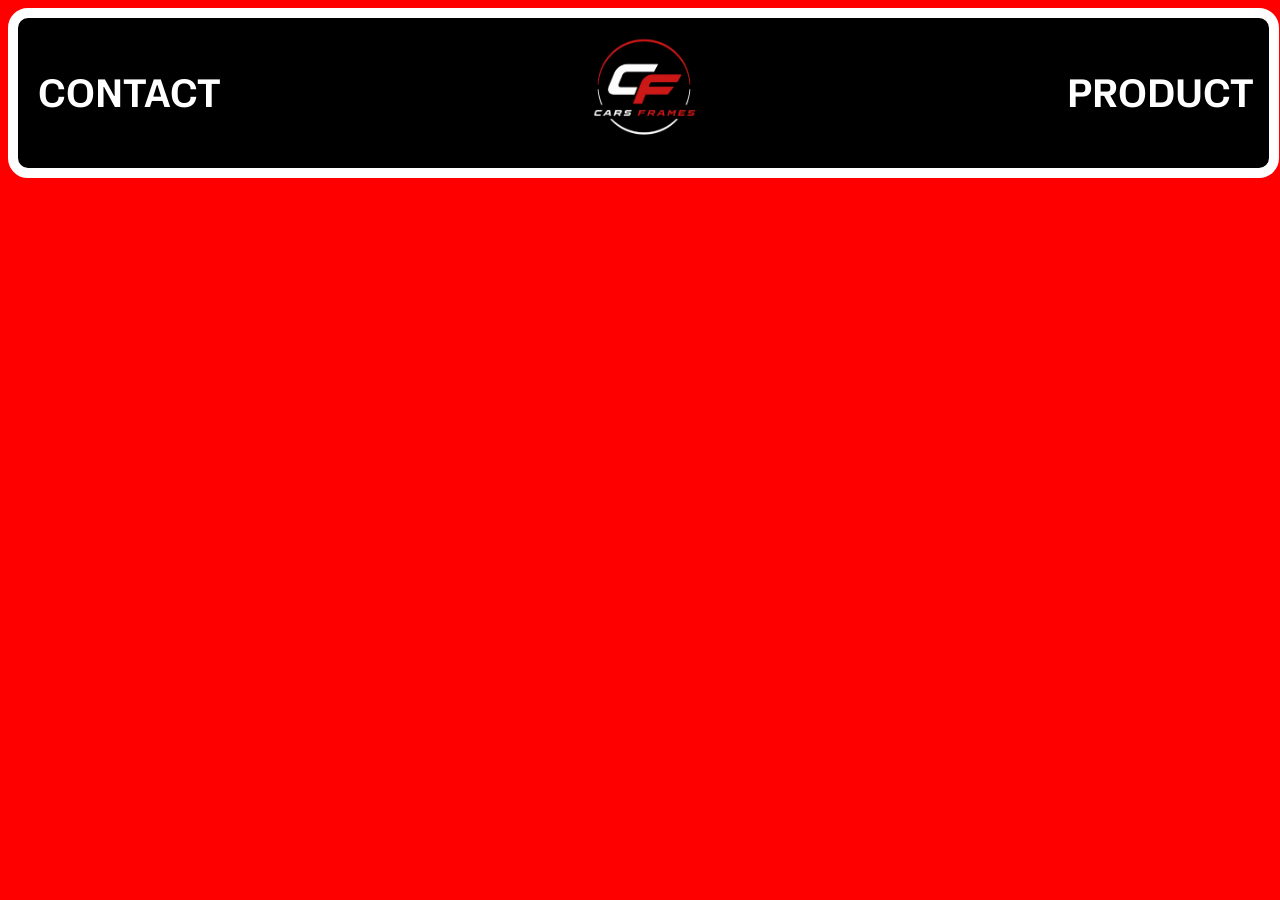
<file: index.html>
<!-- ./contact.html -->

<!DOCTYPE html>
<html>
 <head>
  <meta name="viewport" content="width=device-width, initial-scale=1.0">
  <link rel="icon" type="image/png" href="logo.jpeg">
  <title>Cars Frames 3D</title>
  <link rel="stylesheet" href="style-index.css">
  <link rel="preconnect" href="https://fonts.googleapis.com">
  <link rel="preconnect" href="https://fonts.gstatic.com" crossorigin>
  <link href="https://fonts.googleapis.com/css2?family=Mozilla+Text:wght@200..700&display=swap" rel="stylesheet">
 </head>
 
 <body>
  <div class="menubar">
   <div class="contact"><a href="./contact.html" style="text-decoration: none;">CONTACT</a></div>
   <div class="logo"><a href="./index.html"><img src="./logo.jpeg"></a></div>
   <div class="products"><a href="./products.html" style="text-decoration: none;">PRODUCT</a></div> 
  </div>
 </body>
</html>
</file>
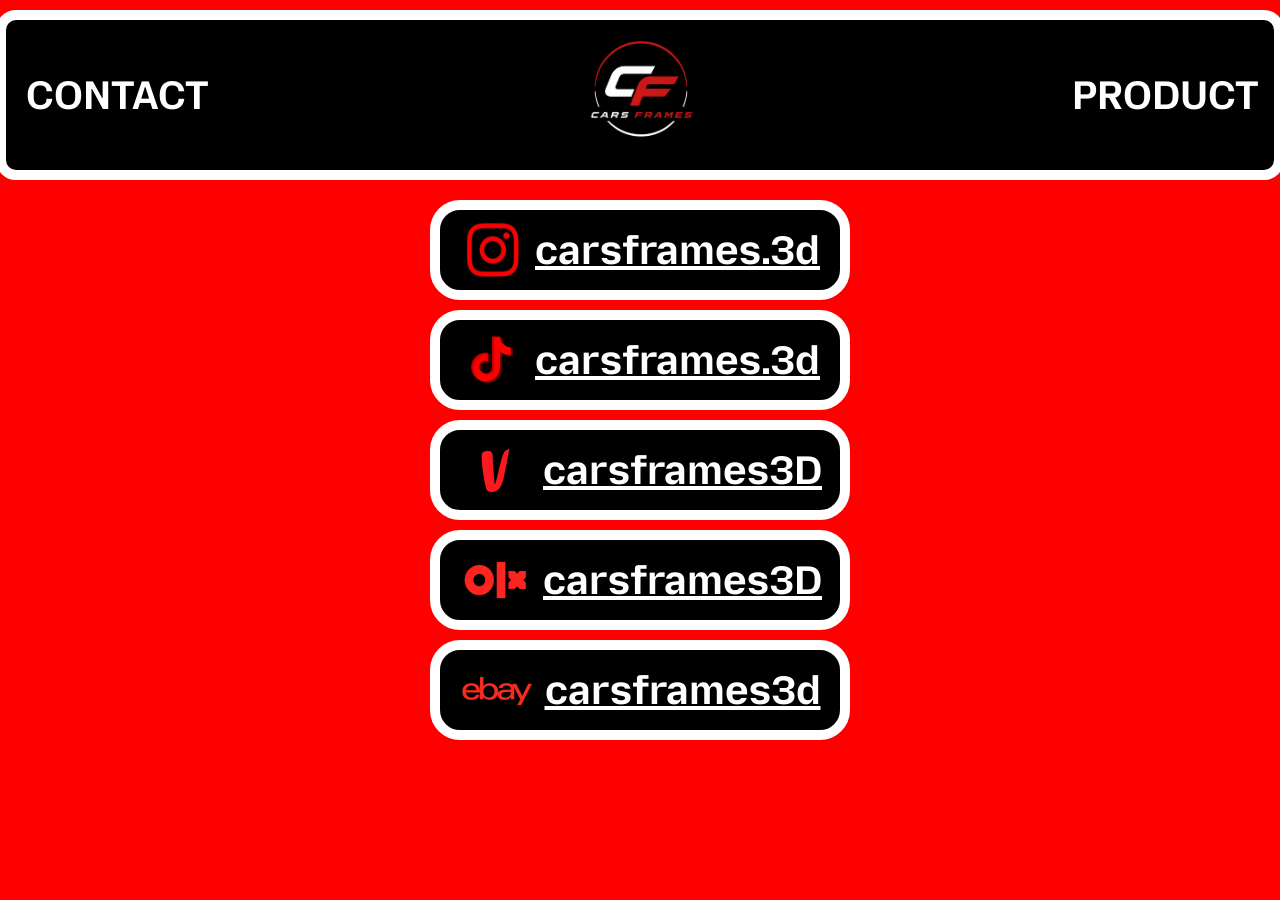
<file: contact.html>
<!DOCTYPE html>
<html>
 <head>
  <meta name="viewport" content="width=device-width, initial-scale=1.0">
  <link rel="icon" type="image/png" href="logo.jpeg">
  <title>Contact</title>
  <link rel="stylesheet" href="style-contact.css">
  <link rel="preconnect" href="https://fonts.googleapis.com">
  <link rel="preconnect" href="https://fonts.gstatic.com" crossorigin>
  <link href="https://fonts.googleapis.com/css2?family=Mozilla+Text:wght@200..700&display=swap" rel="stylesheet">
 </head>
 
 <body>
  <div class="menubar">
   <div class="contact"><a href="./contact.html" style="text-decoration: none;">CONTACT</a></div>
   <div class="logo"><a href="./index.html"><img src="./logo.jpeg"></a></div>
   <div class="products"><a href="./products.html" style="text-decoration: none;">PRODUCT</a></div> 
  </div>

  
  <div class="instagram">
   <div class="instagram-icon"><a href="https://www.instagram.com/carsframes.3d?igsh=dHVmMXVvemxqemlz"><img src="./instagram-logo.png   " alt="Instagram"></a></div>
   <div class="instagram-text"><a href="https://www.instagram.com/carsframes.3d?igsh=dHVmMXVvemxqemlz">carsframes.3d</a></div>
  </div>

  <div class="tiktok">
   <div class="tiktok-icon"><a href="https://www.tiktok.com/@carsframes.3d"><img src="./tiktok-logo.png" alt="TikTok"></a></div>
   <div class="tiktok-text"><a href="https://www.tiktok.com/@carsframes.3d">carsframes.3d</a></div>
  </div>
  
   <div class="vinted">
   <div class="vinted-icon"><a href="https://www.vinted.ro/member/294960775-carsframes3d"><img src="./vinted-logo.png" alt="Vinted"></a></div>
   <div class="vinted-text"><a href="https://www.vinted.ro/member/294960775-carsframes3d">carsframes3D</a></div>
  </div>

   <div class="olx">
   <div class="olx-icon"><a href="https://www.olx.ro/oferte/user/Gfmr0/"><img src="./olx-logo.png" alt="OLX"></a></div>
   <div class="olx-text"><a href="https://www.olx.ro/oferte/user/Gfmr0/">carsframes3D</a></div>
  </div>

   <div class="ebay">
   <div class="ebay-icon"><a href="https://ebay.io/m/pfvKHL"><img src="./ebay-logo.png" alt="eBay"></a></div>
   <div class="ebay-text"><a href="https://ebay.io/m/pfvKHL">carsframes3d</a></div>
  </div>


 </body>
</html>
</file>
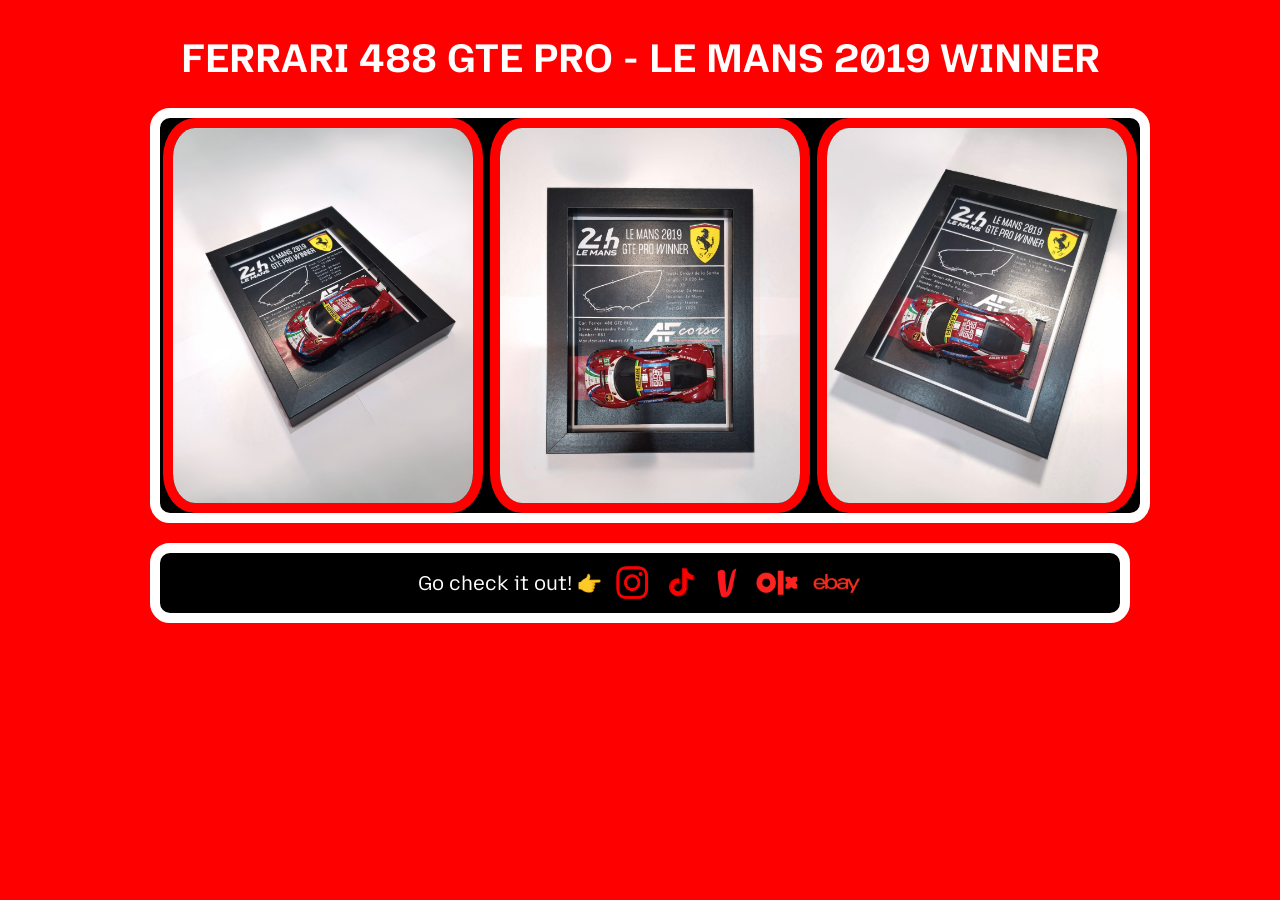
<file: ferrari-488.html>
<!DOCTYPE html>    
</html lang="en">
<html>
 <head>
  <link rel="icon" type="image/png" href="logo.jpeg">
  <title>Ferrari 488 GTE PRO</title>
  <meta name="viewport" content="width=device-width, initial-scale=1.0">
  <meta charset="UTF-8">
  <link rel="stylesheet" href="style-ferrari.css">
  <link rel="preconnect" href="https://fonts.googleapis.com">
  <link rel="preconnect" href="https://fonts.gstatic.com" crossorigin>
  <link href="https://fonts.googleapis.com/css2?family=Mozilla+Text:wght@200..700&display=swap" rel="stylesheet">
 </head>
 <body>
<div class="car-section"> 
    <h1>FERRARI 488 GTE PRO - LE MANS 2019 WINNER</h1>
   <div class="ferrari-photos">
    <div class="ferrari-488-foto1"><img class="ferrari-488-foto1" src="./ferrari-488-foto.png"></div>
    <div class="ferrari-488-foto2"><img class="ferrari-488-foto2" src="./ferrari-488-foto2.jpeg"></div>
    <div class="ferrari-488-foto3"><img class="ferrari-488-foto3" src="./ferrari-488-foto3.jpeg"></div>
   </div>
   <div class="links">
    <div class="text">Go check it out! 👉</div>
    <div class="instagram"><a href="https://www.instagram.com/p/DZVokSMkXtk/?utm_source=ig_web_copy_link&igsh=MzRlODBiNWFlZA==" target="_blank"><img src="./instagram-logo.png" alt="Instagram"></a></div>
    <div class="tiktok"><a href="https://www.tiktok.com/@carsframes.3d/photo/7649125914483182870?is_from_webapp=1&sender_device=pc" target="_blank"><img src="./tiktok-logo.png" alt="TikTok"></a></div>
    <div class="vinted"><a href="https://www.vinted.ro/items/9124665128-ferrari-488-gte-pro" target="_blank"><img src="./vinted-logo.png" alt="Vinted"></a></div>
    <div class="olx"><a href="https://www.olx.ro/d/oferta/ferrari-488-gte-pro-IDkDA0Z.html?reason=seller_listing" target="_blank"><img src="./olx-logo.png" alt="OLX"></a></div>
    <div class="ebay"><a href="https://www.ebay.com/itm/127910982331?itmmeta=01KTMEQRFF33CS5BG29GYRE7PG&hash=item1dc816b2bb:g:zYMAAeSwTrNqJwmb" target="_blank"><img src="./ebay-logo.png" alt="eBay"></a></div>
   </div>

</div> 
 </body>
 </html>
</file>
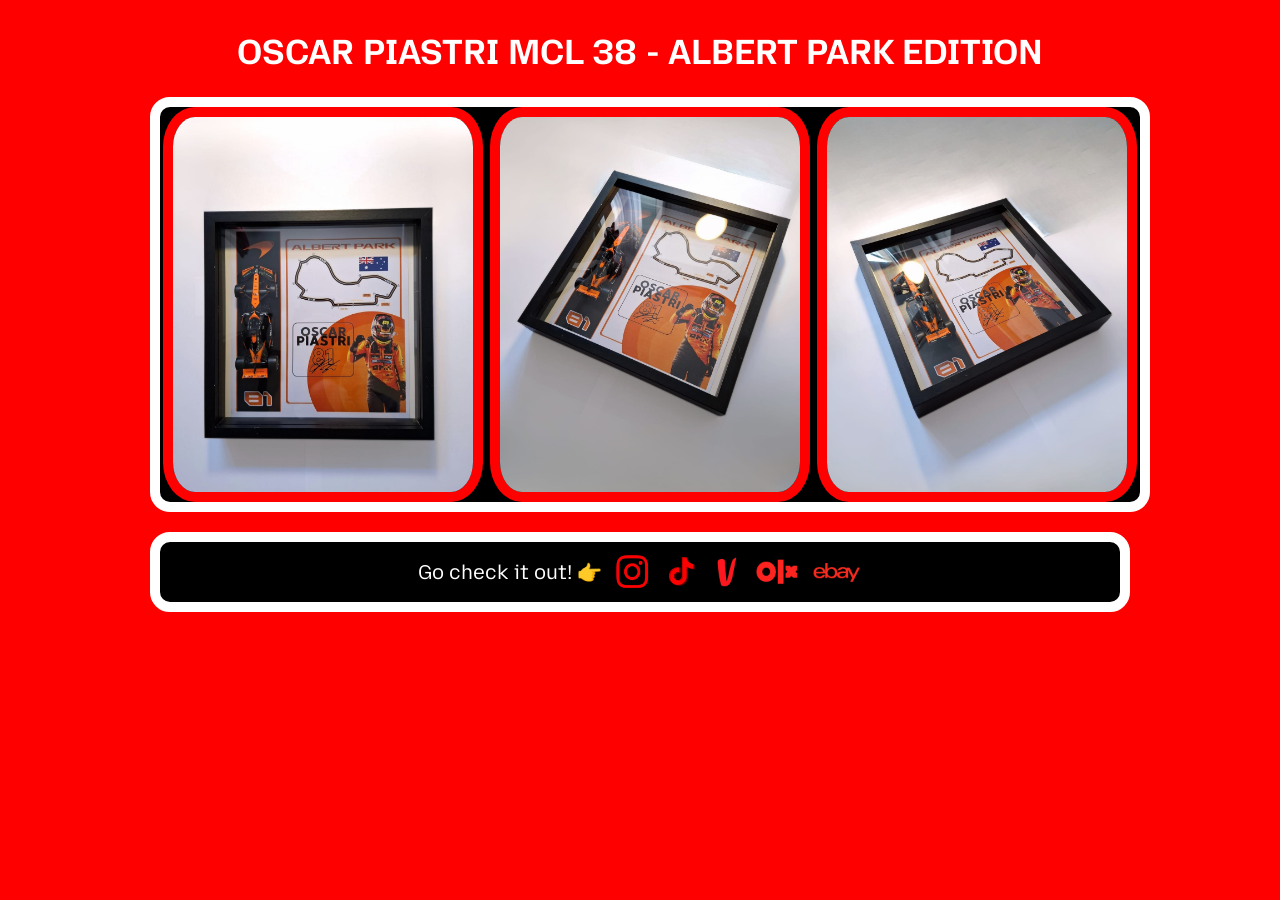
<file: mcl38.html>
<!DOCTYPE html>    
</html lang="en">
<html>
 <head>
  <meta name="viewport" content="width=device-width, initial-scale=1.0">
  <title>MCL 38</title>
  <link rel="icon" type="image/png" href="logo.jpeg">
  <link rel="stylesheet" href="style-mcl38.css">
  <link rel="preconnect" href="https://fonts.googleapis.com">
  <link rel="preconnect" href="https://fonts.gstatic.com" crossorigin>
  <link href="https://fonts.googleapis.com/css2?family=Mozilla+Text:wght@200..700&display=swap" rel="stylesheet">
 </head>
 <body>
<div class="car-section"> 
    <h1>OSCAR PIASTRI MCL 38 - ALBERT PARK EDITION</h1>
   <div class="mcl-38-photos">
    <div class="mcl-38-foto1"><img class="mcl-38-foto1" src="./mcl38-foto.png"></div>
    <div class="mcl-38-foto2"><img class="mcl-38-foto2" src="./mcl38-foto2.png"></div>
    <div class="mcl-38-foto3"><img class="mcl-38-foto3" src="./mcl38-foto3.png"></div>
   </div>
   <div class="links">
    <div class="text">Go check it out! 👉</div>
    <div class="instagram"><a href="https://www.instagram.com/p/DZw16DfDN7n/?igsh=MTA3ZWtxcXRmM3A3cw==" target="_blank"><img src="./instagram-logo.png" alt="Instagram"></a></div>
    <div class="tiktok"><a href="https://vm.tiktok.com/ZNR34pu52/" target="_blank"><img src="./tiktok-logo.png" alt="TikTok"></a></div>
    <div class="vinted"><a href="https://www.vinted.ro/items/9197895469-oscar-piastri-mcl38-3d-frame" target="_blank"><img src="./vinted-logo.png" alt="Vinted"></a></div>
    <div class="olx"><a href="https://www.olx.ro/d/oferta/3d-frame-oscar-piastri-mcl38-IDkGriW.html" target="_blank"><img src="./olx-logo.png" alt="OLX"></a></div>
    <div class="ebay"><a href="https://www.ebay.com/itm/127930721665" target="_blank"><img src="./ebay-logo.png" alt="eBay"></a></div>
   </div>

</div> 
 </body>
 </html>
</file>
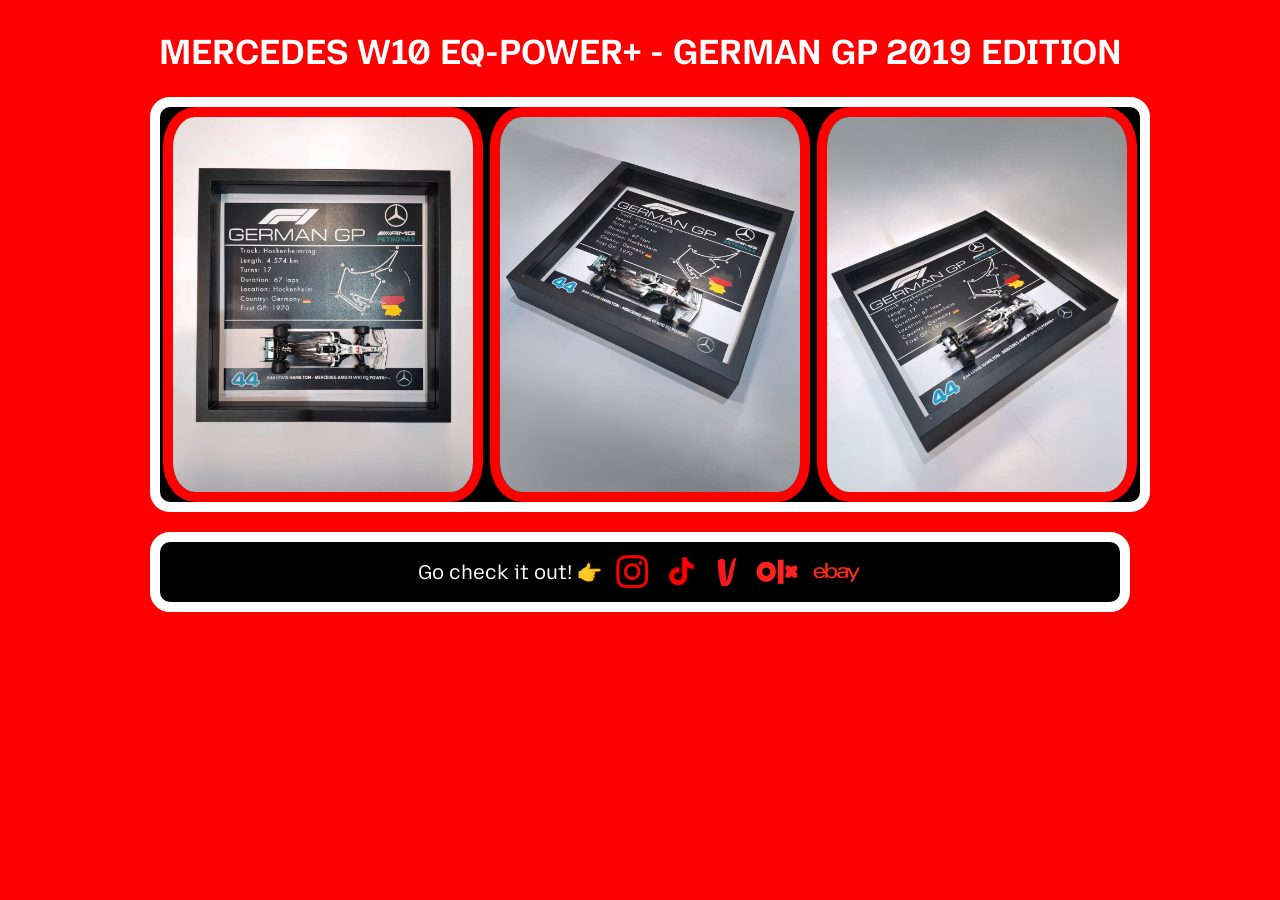
<file: mercedes-w10.html>
<!DOCTYPE html>    
</html lang="en">
<html>
 <head>
  <meta name="viewport" content="width=device-width, initial-scale=1.0">
  <link rel="icon" type="image/png" href="logo.jpeg">
  <title>Mercedes W10</title>
  <link rel="stylesheet" href="style-mercedes-w10.css">
  <link rel="preconnect" href="https://fonts.googleapis.com">
  <link rel="preconnect" href="https://fonts.gstatic.com" crossorigin>
  <link href="https://fonts.googleapis.com/css2?family=Mozilla+Text:wght@200..700&display=swap" rel="stylesheet">
 </head>
 <body>
<div class="car-section"> 
    <h1>MERCEDES W10 EQ-POWER+ - GERMAN GP 2019 EDITION</h1>
   <div class="mercedes-photos">
    <div class="mercedes-w10-foto1"><img class="mercedes-w10-foto1" src="./mercedes-w10-foto.png"></div>
    <div class="mercedes-w10-foto2"><img class="mercedes-w10-foto2" src="./mercedes-w10-foto2.png"></div>
    <div class="mercedes-w10-foto3"><img class="mercedes-w10-foto3" src="./mercedes-w10-foto3.png"></div>
   </div>
   <div class="links">
    <div class="text">Go check it out! 👉</div>
    <div class="instagram"><a href="https://www.instagram.com/p/DZcvp_ciLgT/?igsh=em85dG1lNDFhdHd5" target="_blank"><img src="./instagram-logo.png" alt="Instagram"></a></div>
    <div class="tiktok"><a href="https://vm.tiktok.com/ZNRc6S9VM/" target="_blank"><img src="./tiktok-logo.png" alt="TikTok"></a></div>
    <div class="vinted"><a href="https://www.vinted.ro/items/9141539086-mercedes-w10-germany-gp" target="_blank"><img src="./vinted-logo.png" alt="Vinted"></a></div>
    <div class="olx"><a href="https://www.olx.ro/d/oferta/mercedes-w11-german-gp-IDkEIws.html" target="_blank"><img src="./olx-logo.png" alt="OLX"></a></div>
    <div class="ebay"><a href="https://ebay.io/m/6gNRZM" target="_blank"><img src="./ebay-logo.png" alt="eBay"></a></div>
   </div>

</div> 
 </body>
 </html>
</file>
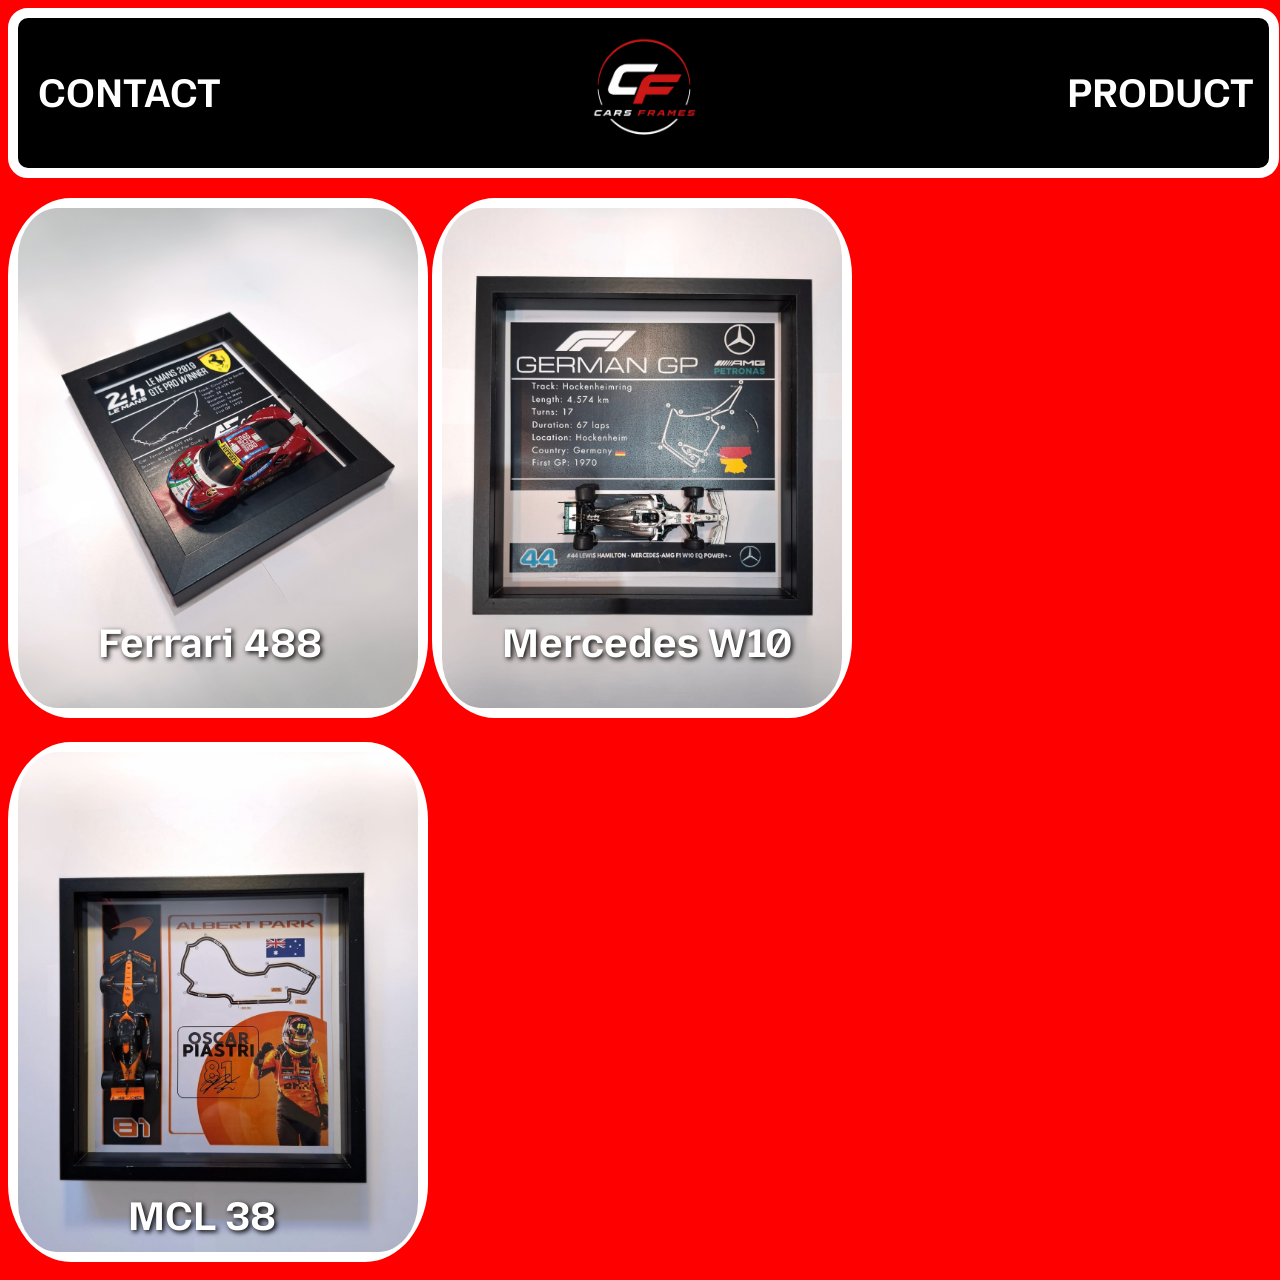
<file: products.html>
<!DOCTYPE html>
<html>
 <head>
  <meta name="viewport" content="width=device-width, initial-scale=1.0">
  <link rel="icon" type="image/png" href="logo.jpeg">
  <title>Products</title>
  <link rel="stylesheet" href="style-product.css">
  <link rel="preconnect" href="https://fonts.googleapis.com">
  <link rel="preconnect" href="https://fonts.gstatic.com" crossorigin>
  <link href="https://fonts.googleapis.com/css2?family=Mozilla+Text:wght@200..700&display=swap" rel="stylesheet">
 </head>
 
 <body>
  <div class="menubar">
   <div class="contact"><a href="./contact.html" style="text-decoration: none;">CONTACT</a></div>
   <div class="logo"><a href="./index.html"><img src="./logo.jpeg"></a></div>
   <div class="products"><a href="./products.html" style="text-decoration: none;">PRODUCT</a></div>
   </div>
  <div class="products-container"> 
  
  <div class="ferrari-488">
    <div class="ferrari-488-foto"><a href="./ferrari-488.html"><img class="ferrari-488-foto" src="./ferrari-488-foto.png"></a></div>
    <div class="ferrari-488-text"><p>Ferrari 488</p></div>
  </div>

  <div class="mercedes-w10">
    <div class="mercedes-w10-foto"><a href="./mercedes-w10.html"><img class="mercedes-w10-foto" src="./mercedes-w10-foto.png"></a></div>
    <div class="mercedes-w10-text"><p>Mercedes W10</p></div>
  </div>

  <div class="mcl-38">
    <div class="mcl38-foto"><a href="./mcl38.html"><img class="mcl38-foto" src="./mcl38-foto.png"></a></div>
    <div class="mcl38-text"><p>MCL 38</p></div>
  </div>

  </div>

 </body>
</html>
</file>
<file: style-index.css>
body{
    background-color: red;
}
.menubar{
    background-color: black;
    display: inline-flex;
    flex-direction: row;
    justify-content: space-between;
    height: 150px;
    width: 99%;
    border: solid white 10px;
    border-radius: 20px;
    
    /* 1. Această linie aliniază textul și imaginea perfect pe verticală, la mijloc */
    align-items: center; 
}
div *{
    color: white;
    font-family: "Mozilla Text", sans-serif;
    font-size: 40px;
    font-weight: 1000;
    font-style: normal;
}

.products{
    margin-right: 15px;
}

.contact{
    margin-left: 20px;
    text-decoration: none;
    border-bottom: none;
}

img{
    width: 140px;
    height: 140px;
    /* 2. AM ȘTERS margin-bottom: 5000px; deoarece strica toată așezarea în pagină */
}
</file>
<file: style-contact.css>
body{
    background-color: red;
    margin: 0;
    display: grid;
    place-items: center;    /* Centrează pe ambele axe instant */   
}
.menubar{
    background-color: black;
    display: inline-flex;
    flex-direction: row;
    justify-content: space-between;
    height: 150px;
    width: 99%;
    border: solid white 10px;
    border-radius: 20px;
    margin-top: 10px;
    
    /* 1. Această linie aliniază textul și imaginea perfect pe verticală, la mijloc */
    align-items: center; 
}
div *{
    color: white;
    font-family: "Mozilla Text", sans-serif;
    font-size: 40px;
    font-weight: 1000;
    font-style: normal;
}

.products{
    margin-right: 15px;
}

.contact{
    margin-left: 20px;
    text-decoration: none;
    border-bottom: none;
}

img{
    width: 140px;
    height: 140px;
    /* 2. AM ȘTERS margin-bottom: 5000px; deoarece strica toată așezarea în pagină */
}

.instagram{
    height: 80px;
    justify-content: center;
    display: flex;
    width: 400px;
    border-radius: 30px;
    background-color: black;
    margin-top: 20px;
    border: solid white 10px;
    align-items: center;
}

.instagram-text{
    font-size: 30px;
    font-weight: 500;
    margin-left: 10px;
    align-items: center;
}

.instagram-icon img{
    width: 65px;
    height: 65px;
    margin-top: 10px;
    align-items: center;
}

.tiktok{
    height: 80px;
    justify-content: center;
    display: flex;
    width: 400px;
    border-radius: 30px;
    background-color: black;
    margin-top: 10px;
    border: solid white 10px;
    align-items: center;
}

.tiktok-text{
    font-size: 30px;
    font-weight: 500;
    margin-left: 10px;
    align-items: center;
}

.tiktok-icon img{
    width: 65px;
    height: 65px;
    margin-top: 10px;
    align-items: center;
}

.vinted{
    height: 80px;
    justify-content: center;
    display: flex;
    width: 400px;
    border-radius: 30px;
    background-color: black;
    margin-top: 10px;
    border: solid white 10px;
    align-items: center;
}

.vinted-text{
    font-size: 30px;
    font-weight: 500;
    margin-left: 10px;
    align-items: center;
}

.vinted-icon img{
    width: 75px;
    height: 75px;
    margin-top: 10px;
    align-items: center;
}

.olx{
    height: 80px;
    justify-content: center;
    display: flex;
    width: 400px;
    border-radius: 30px;
    background-color: black;
    margin-top: 10px;
    border: solid white 10px;
    align-items: center;
}

.olx-text{
    font-size: 30px;
    font-weight: 500;
    margin-left: 10px;
    align-items: center;
}

.olx-icon img{
    width: 75px;
    height: 75px;
    margin-top: 10px;
    align-items: center;
}

.ebay{
    height: 80px;
    justify-content: center;
    display: flex;
    width: 400px;
    border-radius: 30px;
    background-color: black;
    margin-top: 10px;
    border: solid white 10px;
    align-items: center;
}

.ebay-text{
    font-size: 30px;
    font-weight: 500;
    margin-left: 10px;
    align-items: center;
}

.ebay-icon img{
    width: 75px;
    height: 75px;
    margin-top: 10px;
    align-items: center;
}
</file>
<file: style-ferrari.css>
h1{
    text-align: center;
    color: white;
    font-family: "Mozilla Text", sans-serif;
    font-size: 40px;

}

body{
    background-color: red;
    margin: 0;
    height: 70vh;
    display: flex;
    justify-content: center; /* centru orizontal */
    align-items: center; 
}

.ferrari-photos{
    display: flex;
    border: solid white 10px;
    border-radius: 20px;
    background-color: black;
}

img{
    display: block;
    width: 300px;
    height: 375px;
    border-radius: 10%;
    border: solid red 10px;
}

.ferrari-photos{
    width: 100%;
    justify-content: center;   
    flex-direction: row;
    justify-content: space-around;
}

.links{
    display: flex;
    align-items: center;
    justify-content: center;
    margin-top: 20px;
    border: solid white 10px;
    border-radius: 20px;
    height: 60px;
    background-color: black;
}

.text{
    color: white;
    font-family: "Mozilla Text", sans-serif;
    font-size: 20px;
    font-weight: 300px;
}

.instagram{
    margin-left: 10px;
}

.links img{
    width: 40px;
    height: 40px;
    border: 0;
    justify-content: center;
    align-items: center;
}

.vinted img,
.olx img,
.ebay img{
    width: 50px;
    height: 50px;
}

.ebay img{
    margin-left: 10px;
}

.tiktok img{
    margin-left: 10px;
}
</file>
<file: style-mcl38.css>
h1{
    text-align: center;
    color: white;
    font-family: "Mozilla Text", sans-serif;
    font-size: 35px;

}

body{
    background-color: red;
    display: flex;
    justify-content: center; /* centru orizontal */
    align-items: center; 
}

.mcl-38-photos{
    display: flex;
    border: solid white 10px;
    border-radius: 20px;
    background-color: black;
}

img{
    display: block;
    width: 300px;
    height: 375px;
    border-radius: 10%;
    border: solid red 10px;
}

.mcl-38-photos{
    width: 100%;
    justify-content: center;   
    flex-direction: row;
    justify-content: space-around;
}

.links{
    display: flex;
    align-items: center;
    justify-content: center;
    margin-top: 20px;
    border: solid white 10px;
    border-radius: 20px;
    height: 60px;
    background-color: black;
}

.text{
    color: white;
    font-family: "Mozilla Text", sans-serif;
    font-size: 20px;
    font-weight: 300px;
}

.instagram{
    margin-left: 10px;
}

.links img{
    width: 40px;
    height: 40px;
    border: 0;
    justify-content: center;
    align-items: center;
}

.vinted img,
.olx img,
.ebay img{
    width: 50px;
    height: 50px;
}

.ebay img{
    margin-left: 10px;
}

.tiktok img{
    margin-left: 10px;
}
</file>
<file: style-mercedes-w10.css>
h1{
    text-align: center;
    color: white;
    font-family: "Mozilla Text", sans-serif;
    font-size: 35px;

}

body{
    background-color: red;
    display: flex;
    justify-content: center; /* centru orizontal */
    align-items: center; 
}

.mercedes-photos{
    display: flex;
    border: solid white 10px;
    border-radius: 20px;
    background-color: black;
}

img{
    display: block;
    width: 300px;
    height: 375px;
    border-radius: 10%;
    border: solid red 10px;
}

.mercedes-photos{
    width: 100%;
    justify-content: center;   
    flex-direction: row;
    justify-content: space-around;
}

.links{
    display: flex;
    align-items: center;
    justify-content: center;
    margin-top: 20px;
    border: solid white 10px;
    border-radius: 20px;
    height: 60px;
    background-color: black;
}

.text{
    color: white;
    font-family: "Mozilla Text", sans-serif;
    font-size: 20px;
    font-weight: 300px;
}

.instagram{
    margin-left: 10px;
}

.links img{
    width: 40px;
    height: 40px;
    border: 0;
    justify-content: center;
    align-items: center;
}

.vinted img,
.olx img,
.ebay img{
    width: 50px;
    height: 50px;
}

.ebay img{
    margin-left: 10px;
}

.tiktok img{
    margin-left: 10px;
}
</file>
<file: style-product.css>
body{
    background-color: red;
}
.menubar{
    background-color: black;
    display: inline-flex;
    flex-direction: row;
    justify-content: space-between;
    height: 150px;
    width: 99%;
    border: solid white 10px;
    border-radius: 20px;
    
    /* 1. Această linie aliniază textul și imaginea perfect pe verticală, la mijloc */
    align-items: center; 
}
div *{
    color: white;
    font-family: "Mozilla Text", sans-serif;
    font-size: 40px;
    font-weight: 1000;
    font-style: normal;
}

.products{
    margin-right: 15px;
}

.contact{
    margin-left: 20px;
    text-decoration: none;
    border-bottom: none;
}

.product-container{
    display: inline-flex;
    flex-direction: collumn;
    justify-content: space-around;
}
img{    
    width: 140px;
    height: 140px;
    /* 2. AM ȘTERS margin-bottom: 5000px; deoarece strica toată așezarea în pagină */
}

.ferrari-488{
    position: relative;
    display: inline-block;
    justify-content: center;
    margin-top: 20px;
    border-radius: 15%;
    border: solid white 10px;
}

.ferrari-488-foto{
    width: 100%;
    height: 100%;
    border-radius: 10%;
    width: 400px;
    height: 500px;
    float: left;
}

.ferrari-488-text{
    position: absolute;
    bottom: 1px;
    left:80px;
    color: white;
    font-size: 30px;
    text-shadow: 2px 2px 5px black;
}

.mercedes-w10{
    position: relative;
    display: inline-block;
    justify-content: center;
    margin-top: 20px;
    border-radius: 15%;
    border: solid white 10px;
}

.mercedes-w10-foto{
    width: 100%;
    height: 100%;
    border-radius: 10%;
    width: 400px;
    height: 500px;
    float: left;
}

.mercedes-w10-text{
    position: absolute;
    bottom: 1px;
    left:60px;
    color: white;
    font-size: 30px;
    text-shadow: 2px 2px 5px black;
}


.mcl-38{
    position: relative;
    display: inline-block;
    justify-content: center;
    margin-top: 20px;
    border-radius: 15%;
    border: solid white 10px;
}

.mcl38-foto{
    width: 100%;
    height: 100%;
    border-radius: 10%;
    width: 400px;
    height: 500px;
    float: left;
}

.mcl38-text{
    position: absolute;
    top: 400px;
    left:110px;
    color: white;
    font-size: 30px;
    text-shadow: 2px 2px 5px black;
}
</file>
